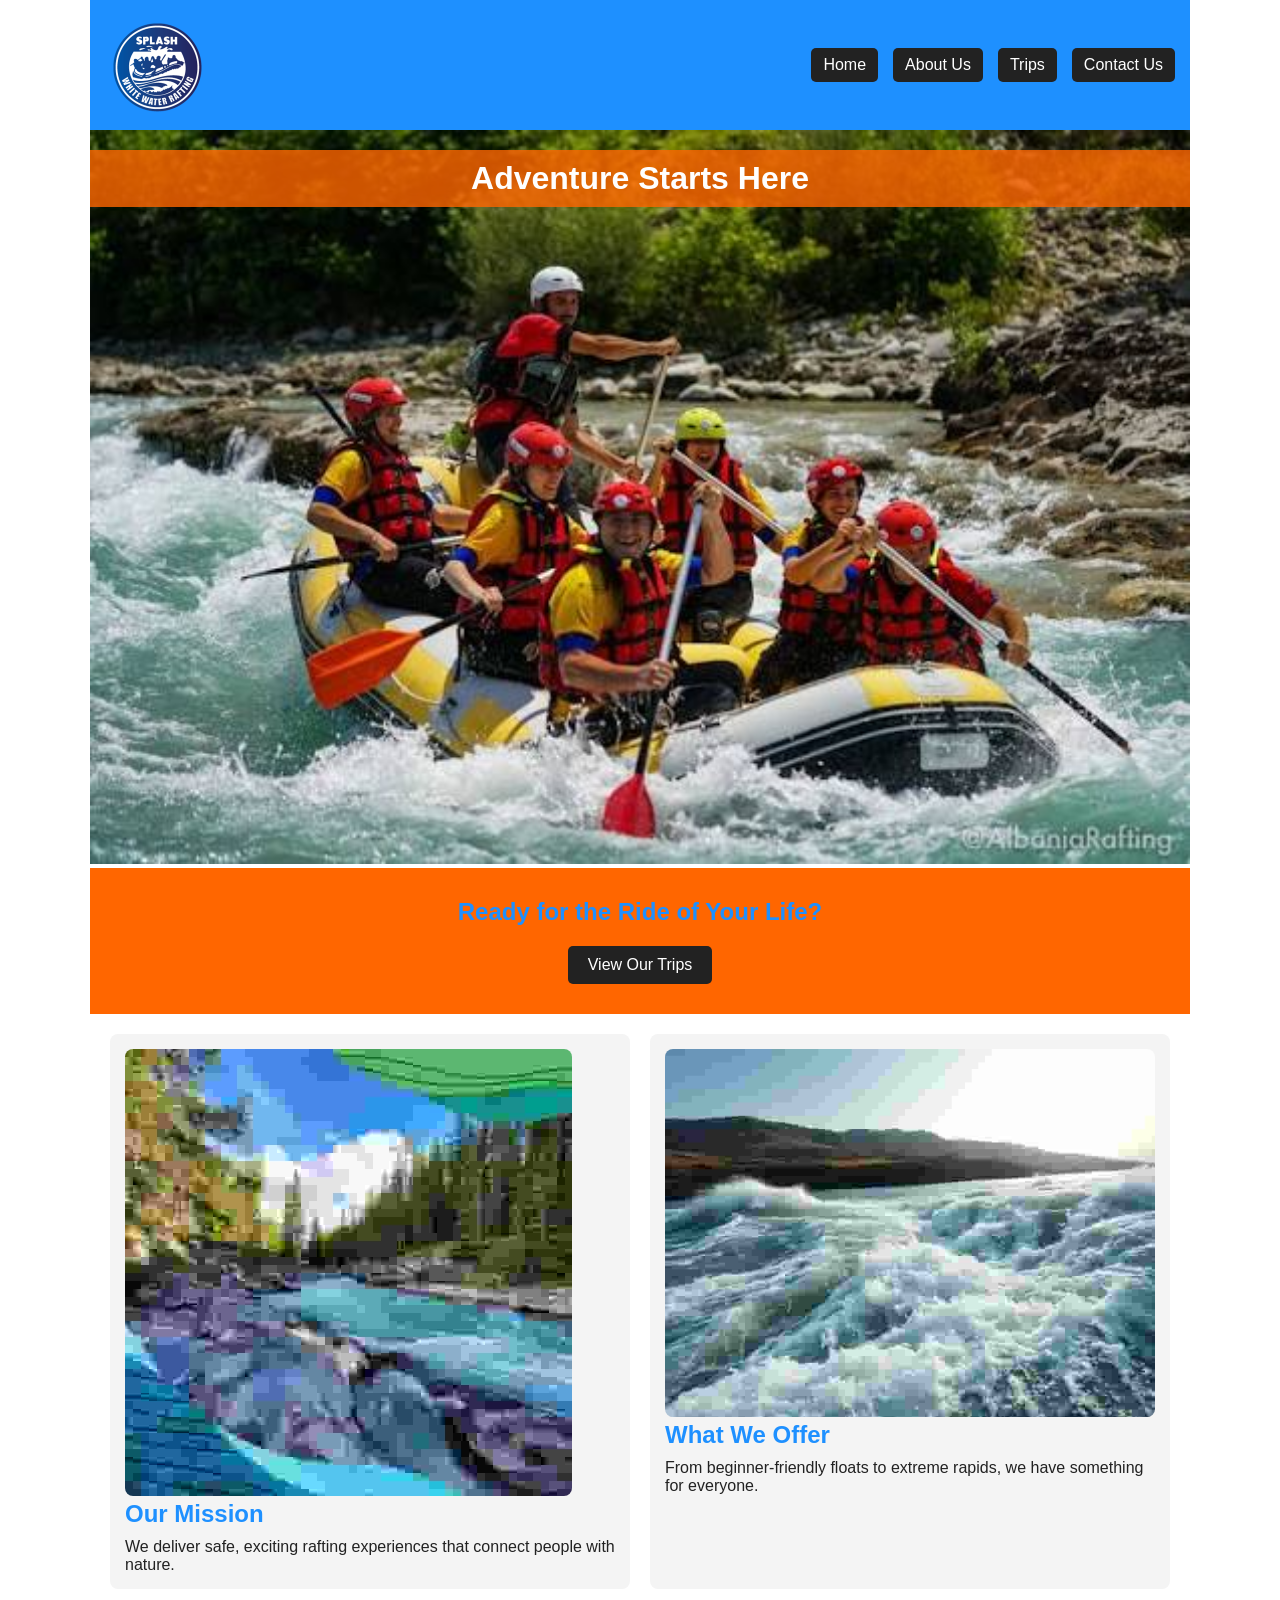
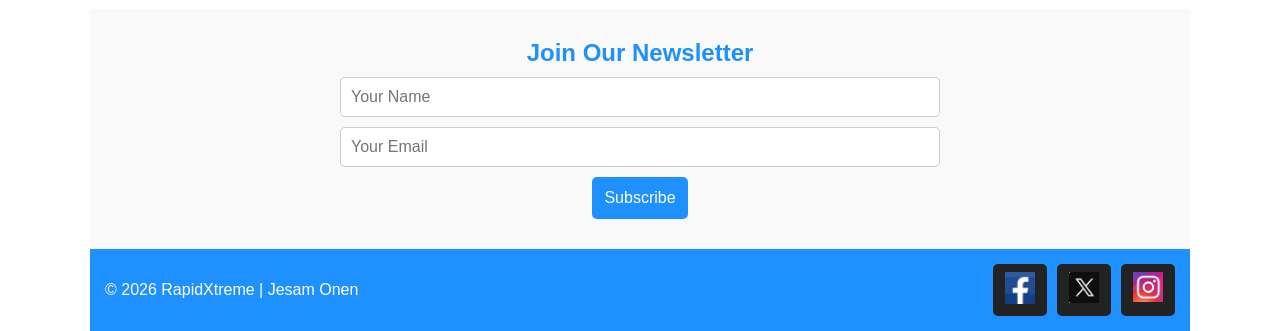
<file: wwr/index.html>
<!DOCTYPE html>
<html lang="en">

<head>
    <meta charset="UTF-8">
    <meta name="viewport" content="width=device-width, initial-scale=1.0">

    <title>Home | RapidXtreme</title>

    <meta name="description"
      content="Experience thrilling white water rafting with RapidXtreme. Explore trips, join adventures, and make unforgettable memories.">
    <meta name="author" content="Jesam Onen">

    <link rel="stylesheet" href="styles/rafting.css">
</head>

<body>

    <!-- HEADER -->
    <header>
        <img src="images/z-splash.png" alt="RapidXtreme logo">

        <nav>
            <a href="index.html">Home</a>
            <a href="about.html">About Us</a>
            <a href="trips.html">Trips</a>
            <a href="contact.html">Contact Us</a>
        </nav>
    </header>

    <main>

        <!-- HERO -->
        <div class="hero">
            <img src="images/hero.jpg" alt="Rafting adventure">
            <h1>Adventure Starts Here</h1>
        </div>

        <!-- CTA -->
        <section class="cta">
            <h2>Ready for the Ride of Your Life?</h2>
            <a href="trips.html">View Our Trips</a>
        </section>

        <!-- GRID CONTENT -->
        <section class="home-grid">
            <div>
                <img src="images/river1.jpg" alt="Rafting river">
                <h2>Our Mission</h2>
                <p>We deliver safe, exciting rafting experiences that connect people with nature.
                </p>
            </div>

            <div>
                <img src="images/river2.jpg" alt="Adventure rafting">
                <h2>What We Offer</h2>
                <p>From beginner-friendly floats to extreme rapids, we have something for everyone.
                </p>
            </div>
        </section>

        <!-- NEWSLETTER -->
        <section class="newsletter">
            <h2>Join Our Newsletter</h2>
            <form>
                <input type="text" placeholder="Your Name" required>
                <input type="email" placeholder="Your Email" required>
                <button type="submit">Subscribe</button>
            </form>
        </section>

    </main>

    <!-- FOOTER -->
    <footer>
        <p>&copy; 2026 RapidXtreme | Jesam Onen</p>

        <nav class="socialmedia">
            <a href="#"><img src="images/facebook1.jpg" alt="Facebook"></a>
            <a href="#"><img src="images/twitter1.jpg" alt="Twitter"></a>
            <a href="#"><img src="images/instagram1.jpg" alt="Instagram"></a>
        </nav>
    </footer>

</body>

</html>
</file>
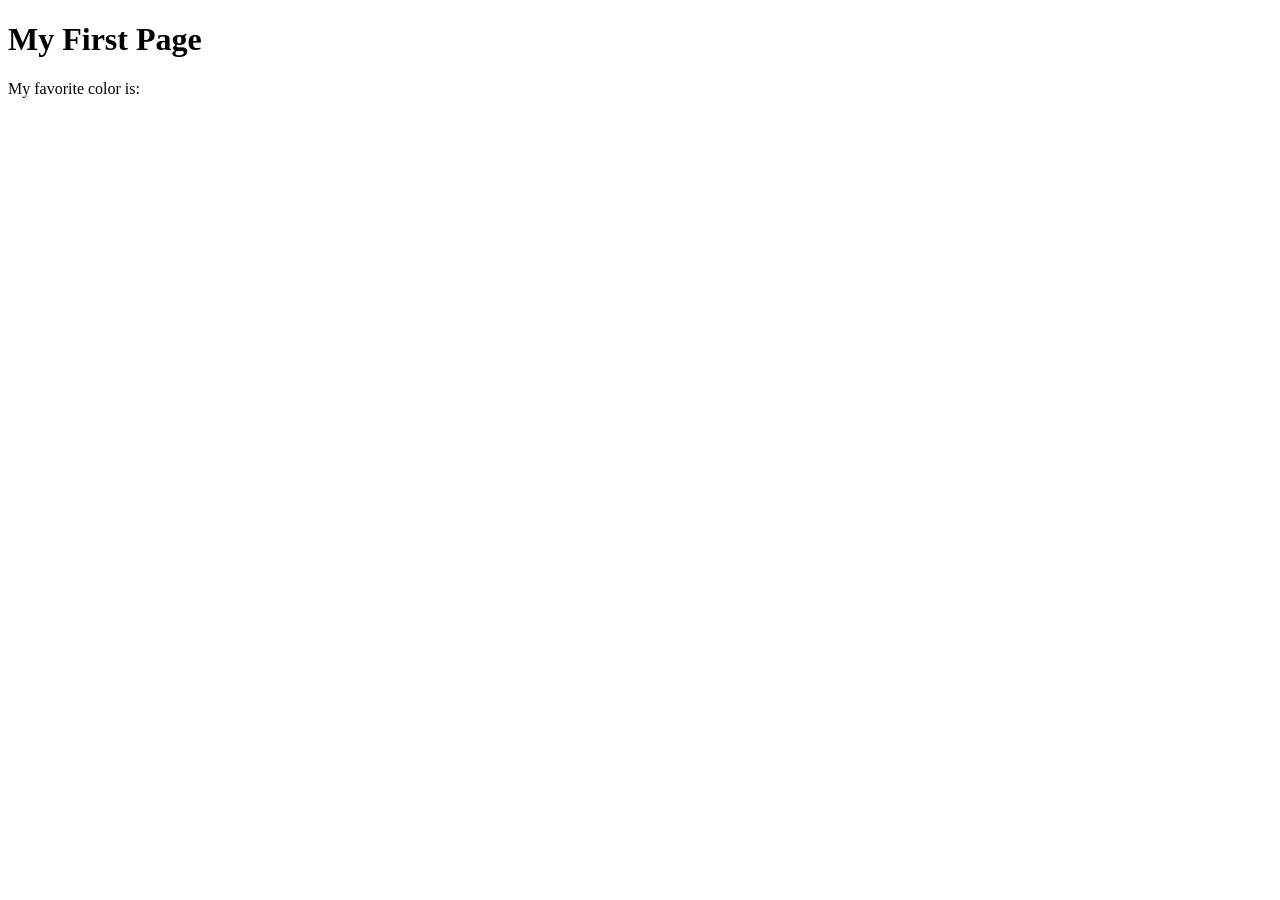
<file: week01/first-page.html>
<!DOCTYPE html>
<html lang="en">
<head>
    <meta charset="UTF-8">
    <meta name="viewport" content="width=device-width, initial-scale=1.0">
    <title>My First Page</title>
</head>
<body>
    <h1>My First Page</h1>
    <p>My favorite color is: </p>
</body>
</html>
</file>
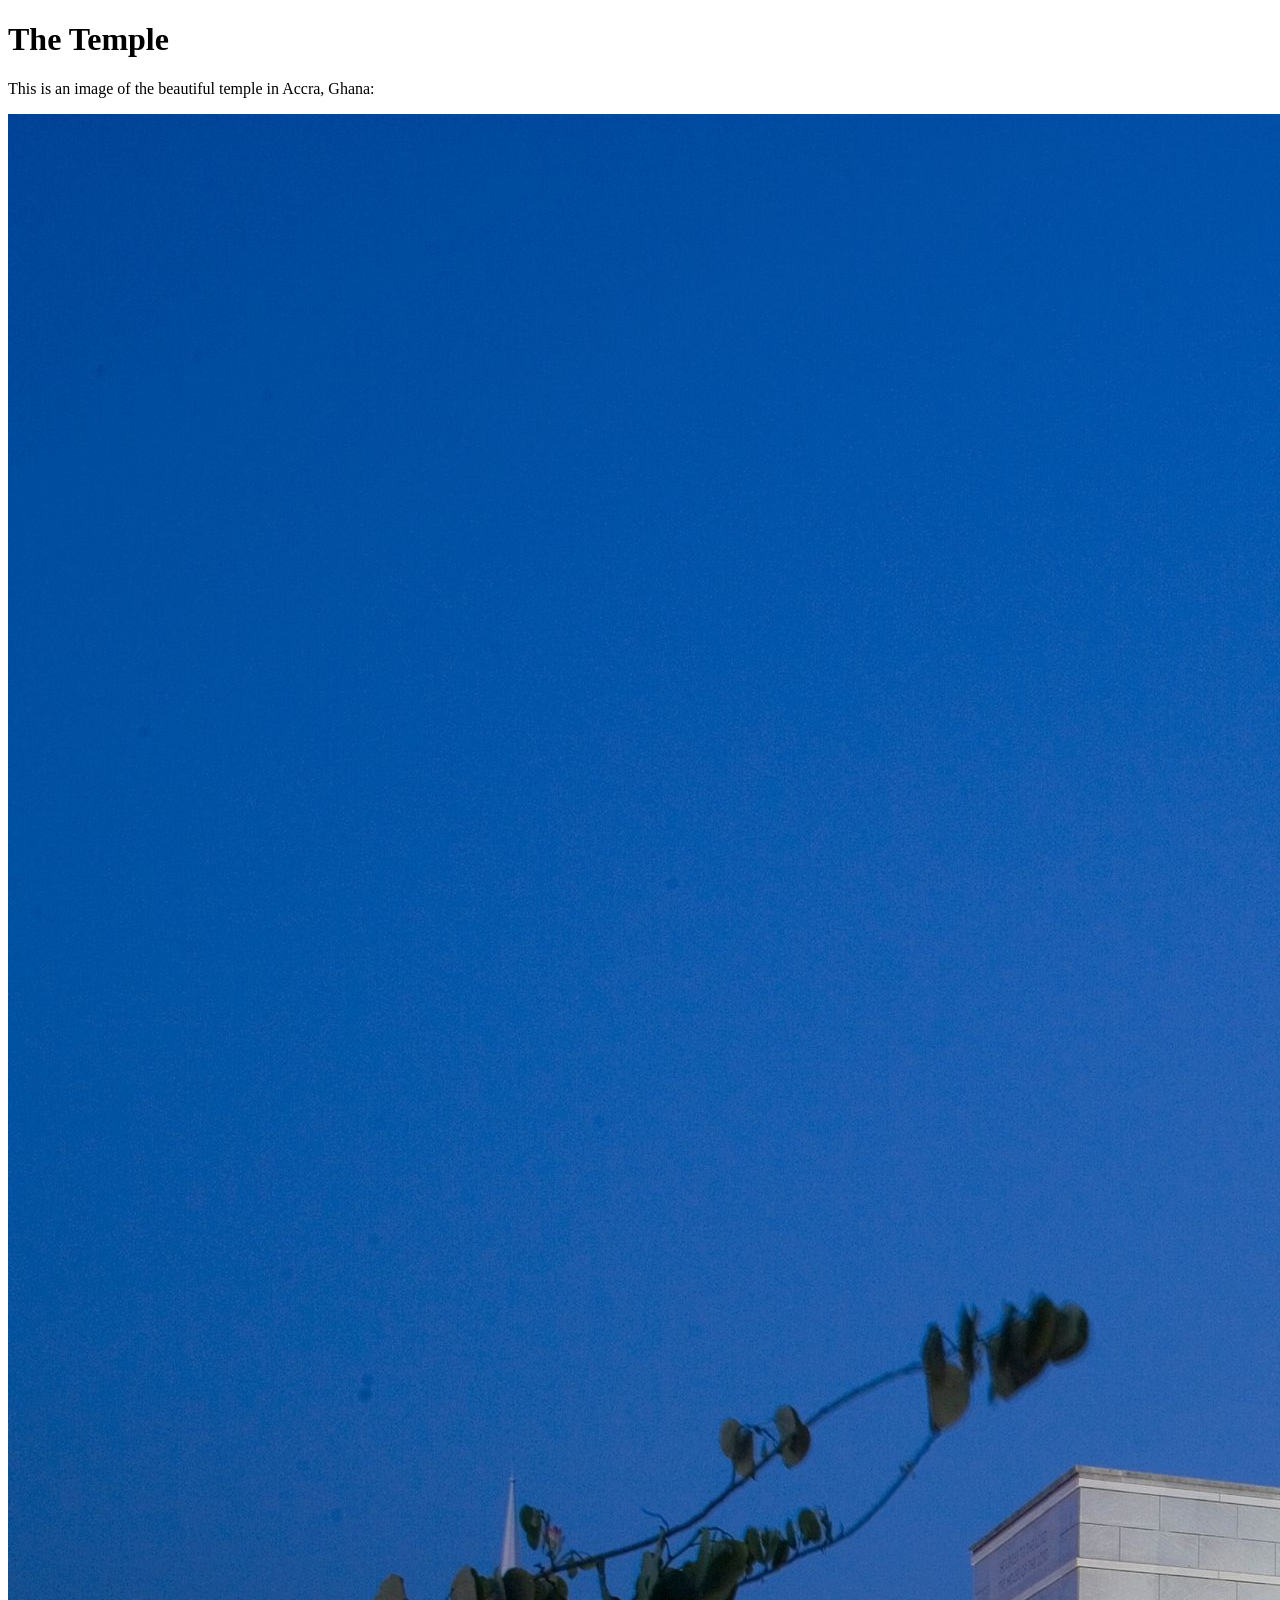
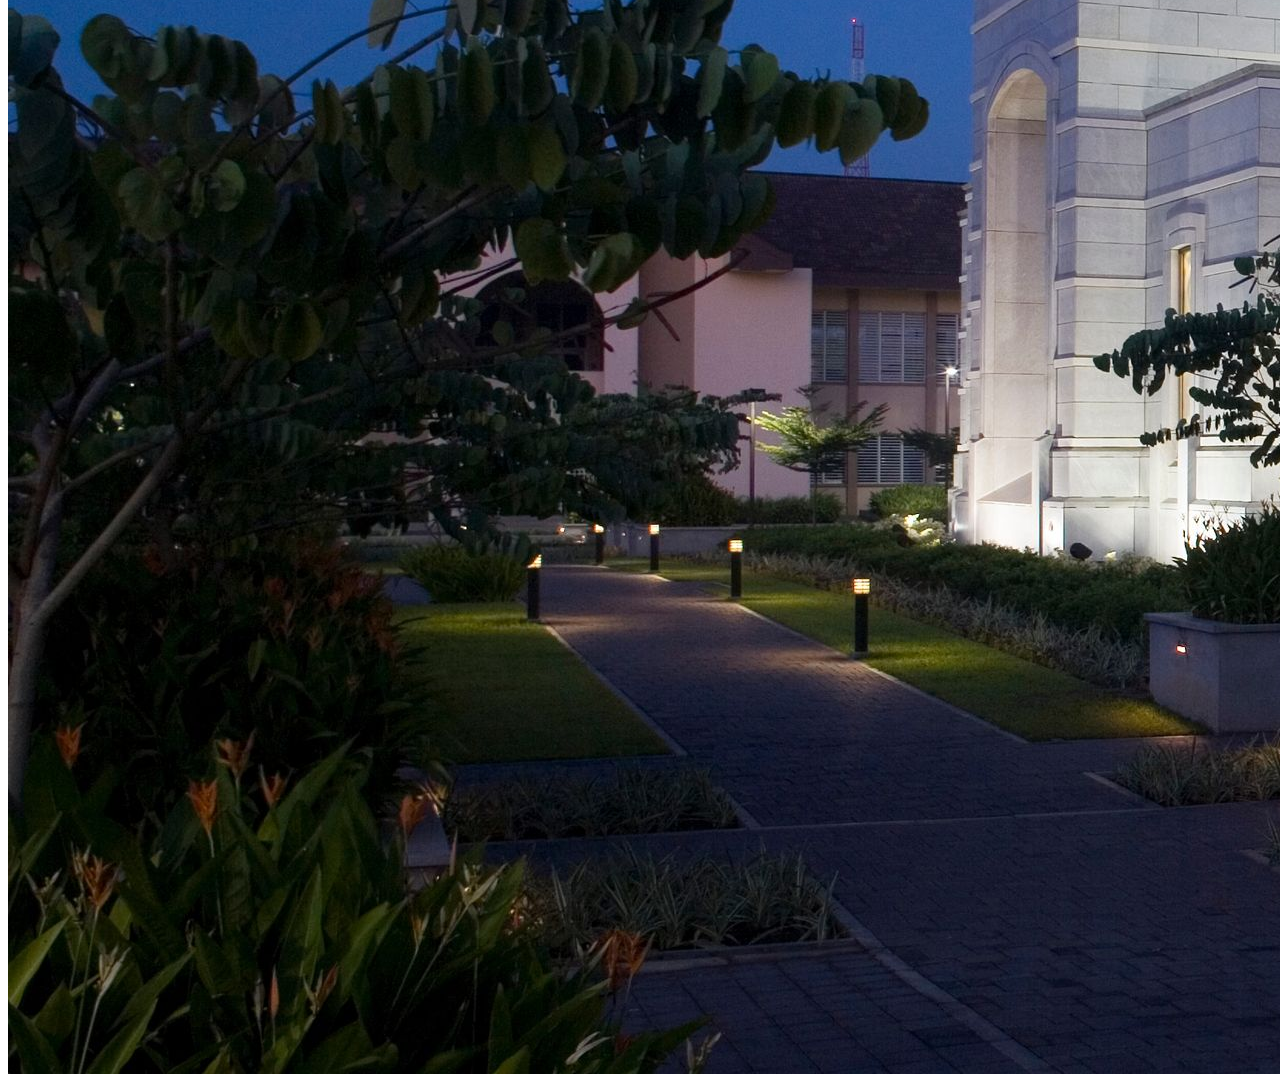
<file: week01/images.html>
<!DOCTYPE html>
<html lang="en">
<head>
    <meta charset="UTF-8">
    <meta name="viewport" content="width=device-width, initial-scale=1.0">
    <title>Temple Image</title>
</head>
<body>
    <h1>The Temple</h1>
    <p>This is an image of the beautiful temple in Accra, Ghana:</p>
    <img src="images/temple-large.jpeg" alt="The Accra Ghana Temple">
    
</body>
</html>
</file>
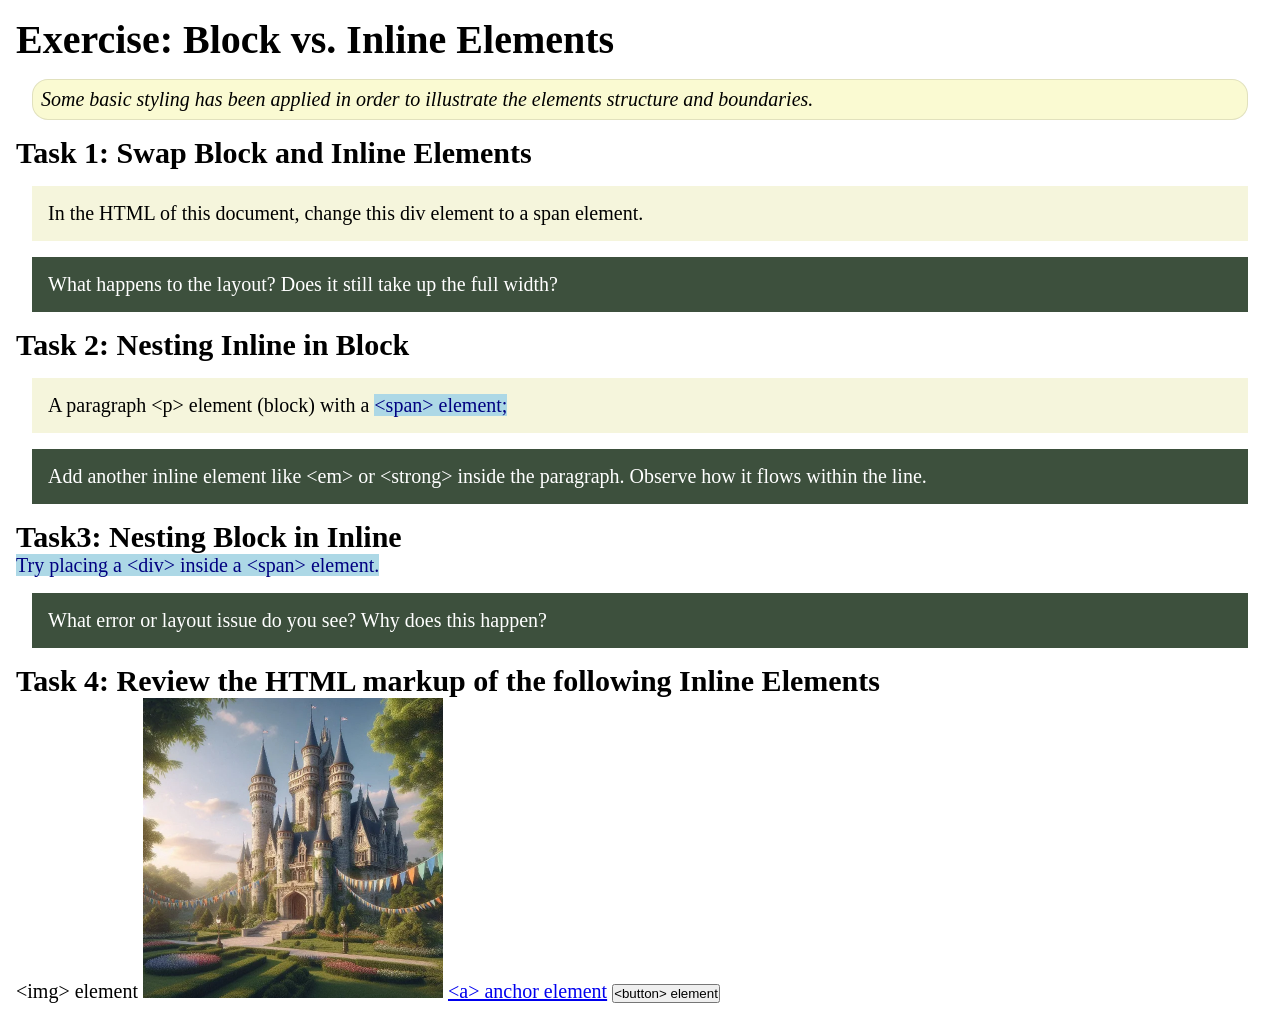
<file: week02/block-vs-inline.html>
<!DOCTYPE html>
<html lang="en">

<head>
    <meta charset="UTF-8">
    <meta name="viewport" content="width=device-width, initial-scale=1.0">
    <title>Exercise: Block vs. Inline Elements</title>
    <link rel="stylesheet" href="styles/block-vs-inline.css">
</head>

<body>
    <main>
        <h1>Exercise: Block vs. Inline Elements</h1>
        <p class="note">Some basic styling has been applied in order to illustrate the elements structure and
            boundaries.</p>

        <h2>Task 1: Swap Block and Inline Elements</h2>
        <div>In the HTML of this document, change this div element to a span element.</div>

        <p class="question">What happens to the layout? Does it still take up the full width?</p>

        <h2>Task 2: Nesting Inline in Block</h2>
        <p>A paragraph &lt;p&gt; element (block) with a <span>&lt;span&gt; element;</span></p>
        <p class="question">Add another inline element like &lt;em&gt; or &lt;strong&gt; inside the paragraph. Observe
            how it flows within the line.</p>

        <h2>Task3: Nesting Block in Inline</h2>
        <span>Try placing a &lt;div&gt; inside a &lt;span&gt; element.</span>
            <p class="question">What error or layout issue do you see? Why does this happen?</p>


            <h2>Task 4: Review the HTML markup of the following Inline Elements</h2>
        &lt;img&gt; element
        <img src="images/castle.webp" alt="placeholder image (images are inline)" width="300" height="300">
        <a href="https://churchofjesuschrist.org">&lt;a&gt; anchor element</a>
        <button type="button">&lt;button&gt; element</button>
    </main>
</body>

</html>
</file>
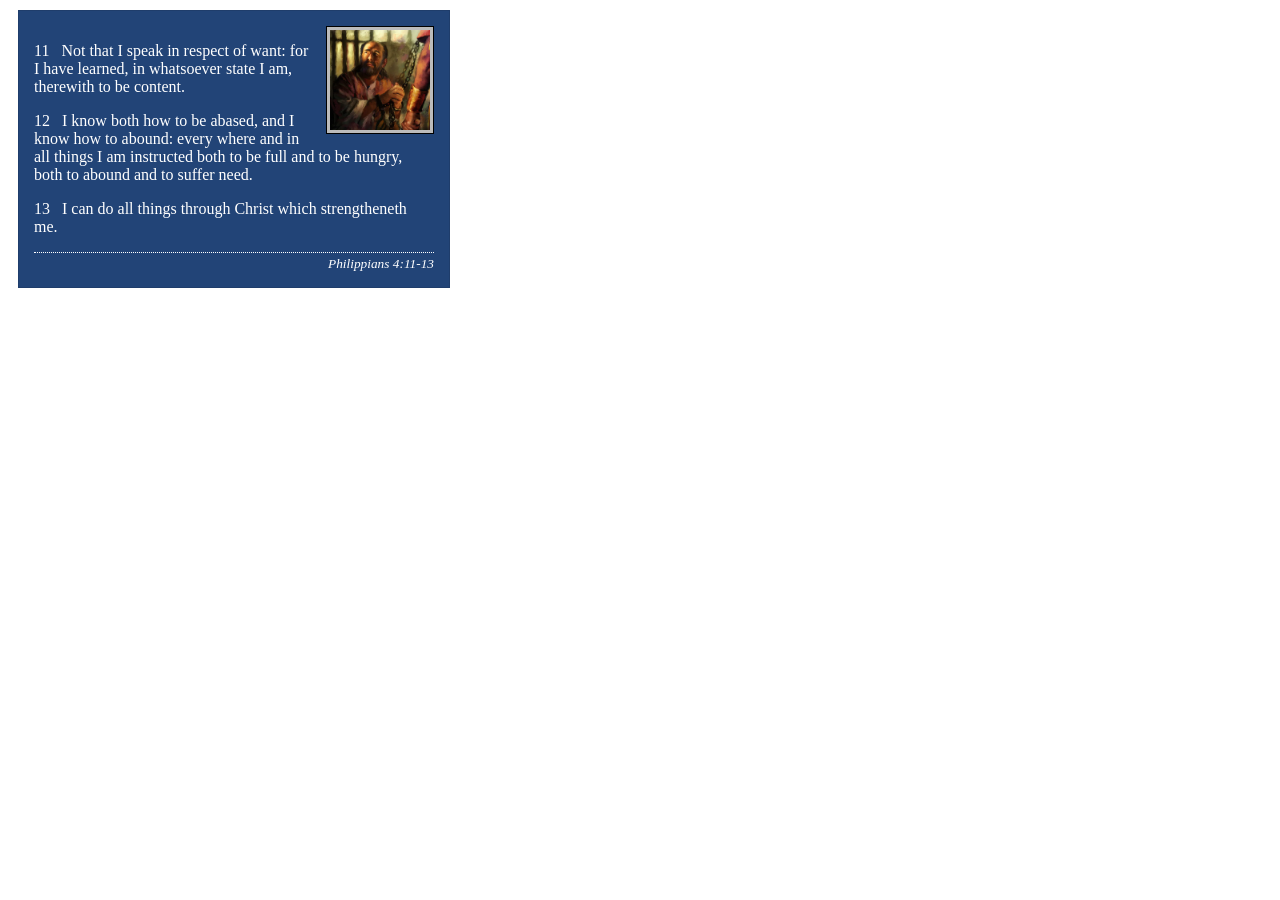
<file: week02/box-model-solution.html>
<!DOCTYPE html>
<html lang="en">
<head>
    <meta charset="UTF-8">
    <meta name="viewport" content="width=device-width, initial-scale=1.0">
    <title>Box Model Activity</title>
    <link rel="stylesheet" href="styles/box-model-solution.css">
</head>
<body>
    <main>
        <div class="callout">
            <img src="images/apostle-paul-imprisoned.webp" alt="Paul the Apostle - Imprisoned in Rome" width="200" height="200">
            <blockquote>
                <p>11 &nbsp; Not that I speak in respect of want: for I have learned, in whatsoever state I am, therewith to be content.</p>
                <p>12 &nbsp; I know both how to be abased, and I know how to abound: every where and in all things I am instructed both to be full and to be hungry, both to abound and to suffer need.</p>
                <p>13 &nbsp; I can do all things through Christ which strengtheneth me.</p>
            </blockquote>
            <cite>Philippians 4:11-13</cite>
        </div>
    </main>
</body>
</html>
</file>
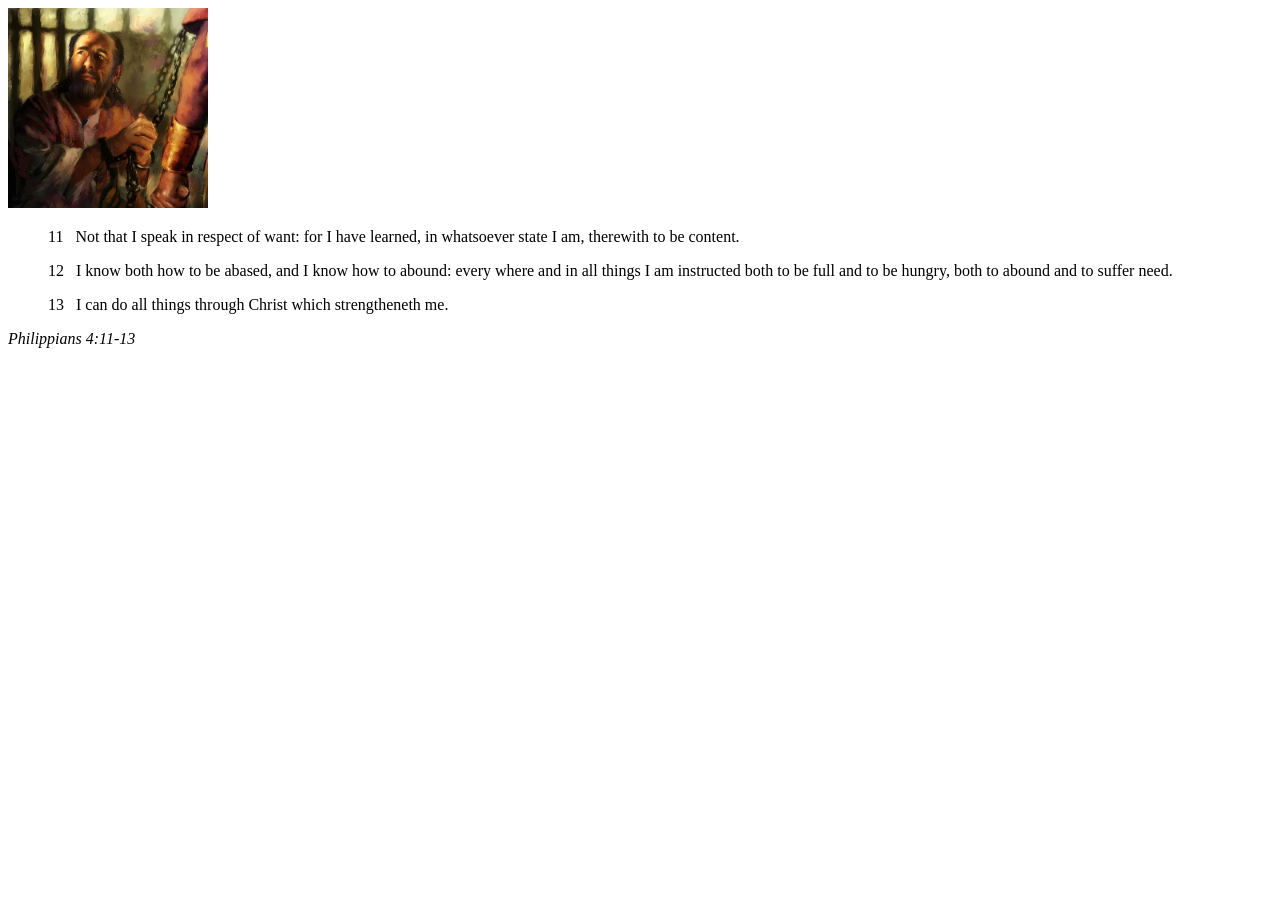
<file: week02/box-model.html>
<!DOCTYPE html>
<html lang="en">
<head>
    <meta charset="UTF-8">
    <meta name="viewport" content="width=device-width, initial-scale=1.0">
    <title>Box Model Activity</title>
</head>
<body>
    <main>
        <div class="callout">
            <img src="images/apostle-paul-imprisoned.webp" alt="Paul the Apostle - Imprisoned in Rome" width="200" height="200">
            <blockquote>
                <p>11 &nbsp; Not that I speak in respect of want: for I have learned, in whatsoever state I am, therewith to be content.</p>
                <p>12 &nbsp; I know both how to be abased, and I know how to abound: every where and in all things I am instructed both to be full and to be hungry, both to abound and to suffer need.</p>
                <p>13 &nbsp; I can do all things through Christ which strengtheneth me.</p>
            </blockquote>
            <cite>Philippians 4:11-13</cite>
        </div>
    </main>
</body>
</html>
</file>
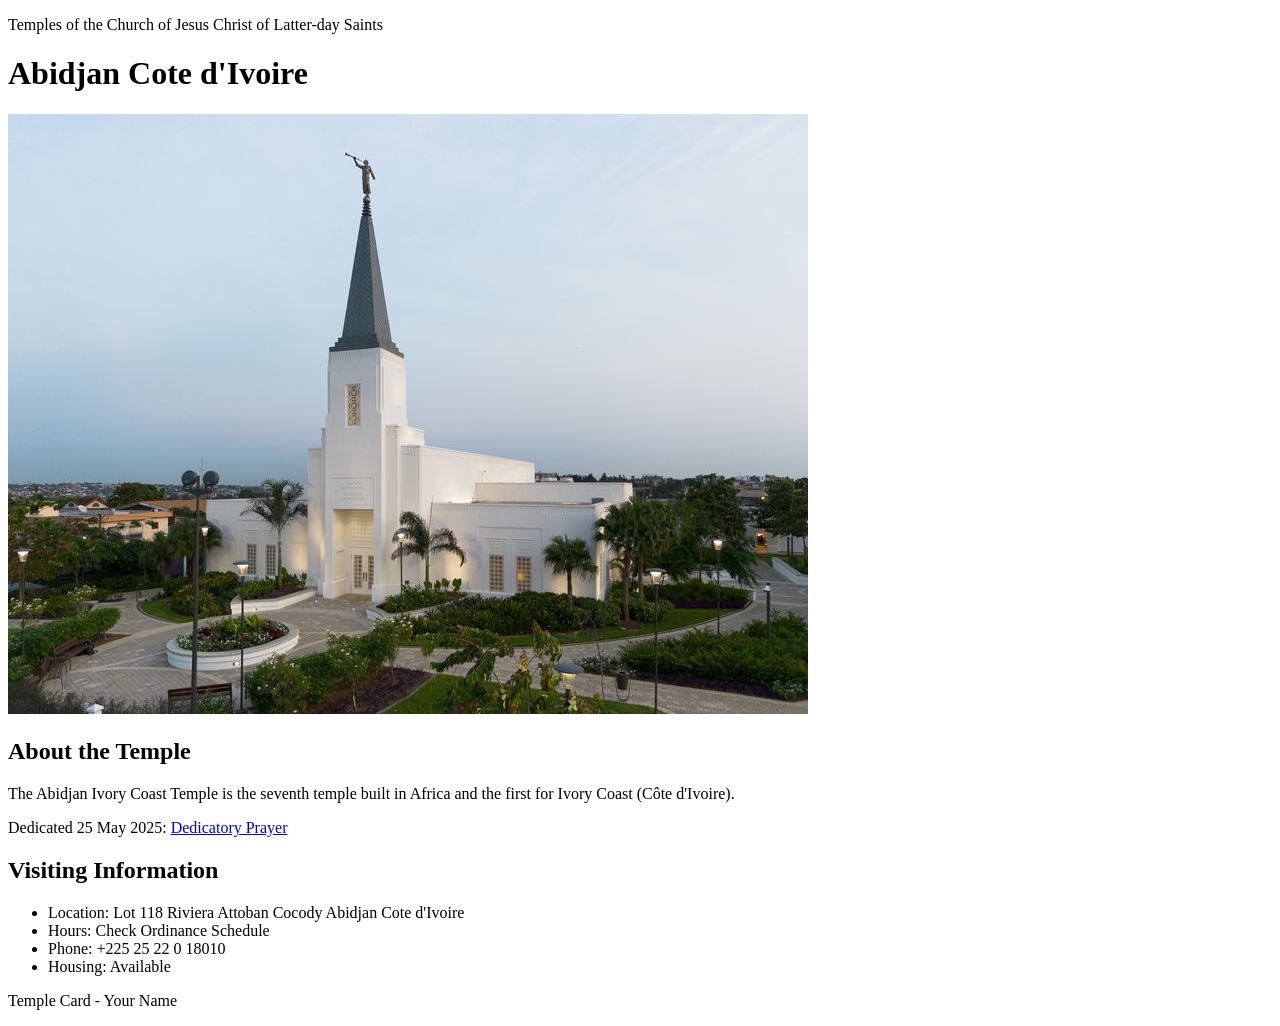
<file: week02/temple.html>
<!DOCTYPE html>
<html lang="en">

<head>
    <meta charset="UTF-8">
    <meta name="viewport" content="width=device-width, initial-scale=1.0">
    <title>Temple Card - Abidjan Cote d'Ivoire</title>
</head>

<body>
    <header>
        <p>Temples of the Church of Jesus Christ of Latter-day Saints</p>
    </header>
    <main>
        <h1>Abidjan Cote d'Ivoire</h1>
        <picture>
            <img src="images/abidjan-ivory-coast.jpeg" alt="Abidjan Cote d'Ivoire Temple">
        </picture>
        <section>
            <h2>About the Temple</h2>
            <p>The Abidjan Ivory Coast Temple is the seventh temple built in Africa and the first for Ivory Coast (Côte
                d'Ivoire).</p>
            <p>Dedicated 25 May 2025: <a
                    href="https://www.churchofjesuschrist.org/temples/dedicatory-prayer/abidjan-ivory-coast-temple/2025-05-25?lang=eng"
                    target="_blank" rel="noopener noreferrer">Dedicatory Prayer</a></p>
        </section>
        <section>
            <h2>Visiting Information</h2>
            <ul>
                <li>Location: Lot 118 Riviera Attoban Cocody Abidjan Cote d'Ivoire</li>
                <li>Hours: Check Ordinance Schedule</li>
                <li>Phone: +225 25 22 0 18010</li>
                <li>Housing: Available</li>
            </ul>
        </section>
    </main>
    <footer>
        <p>Temple Card - Your Name</p>
    </footer>
</body>

</html>
</file>
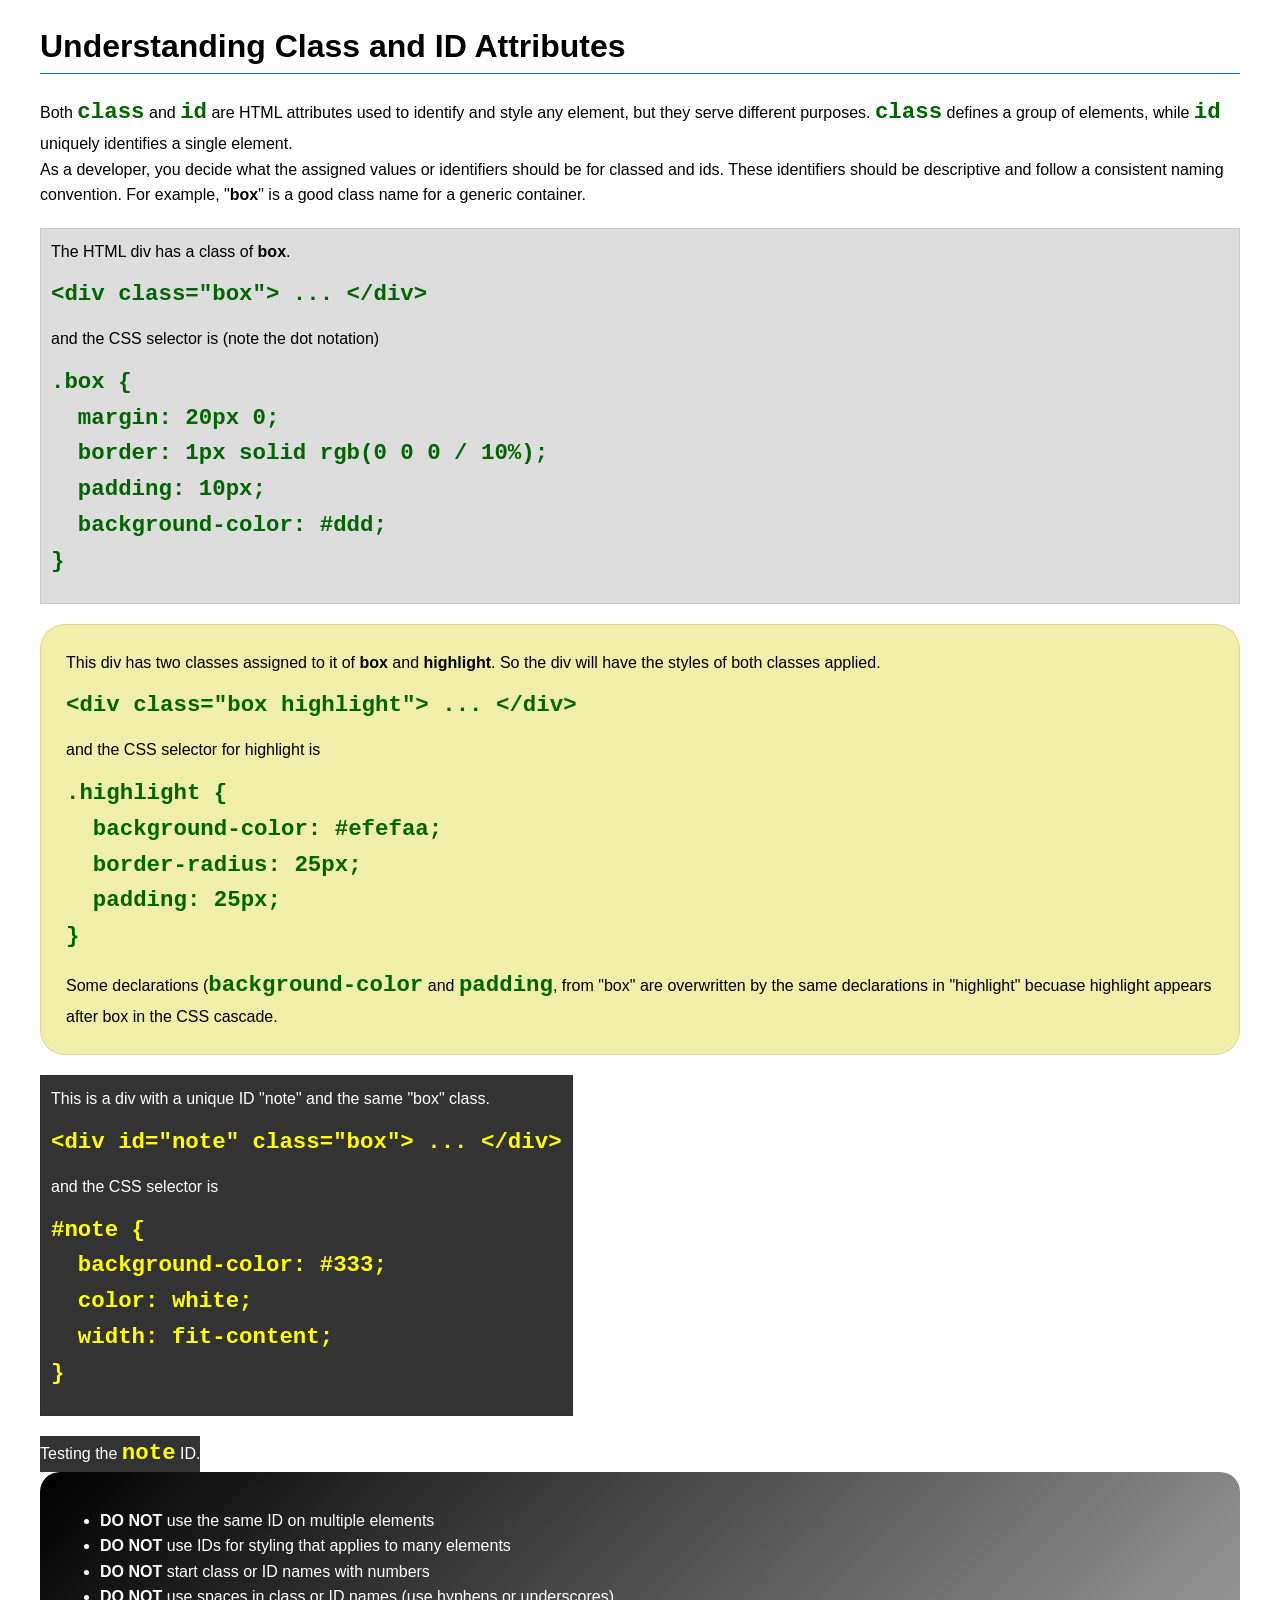
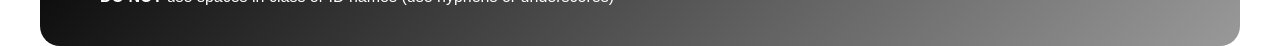
<file: week03/class-and-id.html>
<!DOCTYPE html>
<html lang="en">

<head>
    <meta charset="UTF-8">
    <meta name="viewport" content="width=device-width, initial-scale=1.0">
    <title>Class vs ID Attributes</title>
    <link rel="stylesheet" href="styles/class-and-id.css">
</head>

<body>
    <h1>Understanding Class and ID Attributes</h1>
    <p>Both <code>class</code> and <code>id</code> are HTML attributes used to identify and style any element, but they
        serve different purposes. <code>class</code> defines a group of elements, while <code>id</code> uniquely
        identifies a single element.</p>
    <p>As a developer, you decide what the assigned values or identifiers should be for classed and ids. These
        identifiers should be
        descriptive and follow a consistent naming convention. For example, "<strong>box</strong>" is a good class name
        for a generic container.</p>
    <div class="box">
        <p>The HTML div has a class of <strong>box</strong>.</p>
        <pre><code class="html">&lt;div class="box"&gt; ... &lt;/div&gt;</code></pre>
        and the CSS selector is (note the dot notation)
        <pre><code class="css">.box {
  margin: 20px 0;
  border: 1px solid rgb(0 0 0 / 10%);
  padding: 10px;
  background-color: #ddd; 
}</code></pre>
    </div>

    <div class="box highlight">
        <p>This div has two classes assigned to it of <strong>box</strong> and <strong>highlight</strong>. So the div
            will have the styles of both classes applied.</p>
        <pre><code class="html">&lt;div class="box highlight"&gt; ... &lt;/div&gt;</code></pre>
        and the CSS selector for highlight is
        <pre><code class="css">.highlight {
  background-color: #efefaa;
  border-radius: 25px;
  padding: 25px;
}</code></pre>
<p>Some declarations (<code>background-color</code> and <code>padding</code>, from "box" are overwritten by the same declarations in "highlight" becuase highlight appears after box in the CSS cascade.</p>
    </div>

    <div id="note" class="box">
        <p>This is a div with a unique ID "note" and the same "box" class.</p>
        <pre><code class="html">&lt;div id="note" class="box"&gt; ... &lt;/div&gt;</code></pre>
        and the CSS selector is
        <pre><code class="css">#note {
  background-color: #333;
  color: white;
  width: fit-content;
}</code></pre>
    </div>

    <div id="note">
        <p>Testing the <code>note</code> ID.</p>
    </div>

    <section id="best-practice">
        <ul>
            <li><strong>DO NOT</strong> use the same ID on multiple elements</li>
            <li><strong>DO NOT</strong> use IDs for styling that applies to many elements</li>
            <li><strong>DO NOT</strong> start class or ID names with numbers</li>
            <li><strong>DO NOT</strong> use spaces in class or ID names (use hyphens or underscores)</li>
        </ul>
    </section>




</body>

</html>
</file>
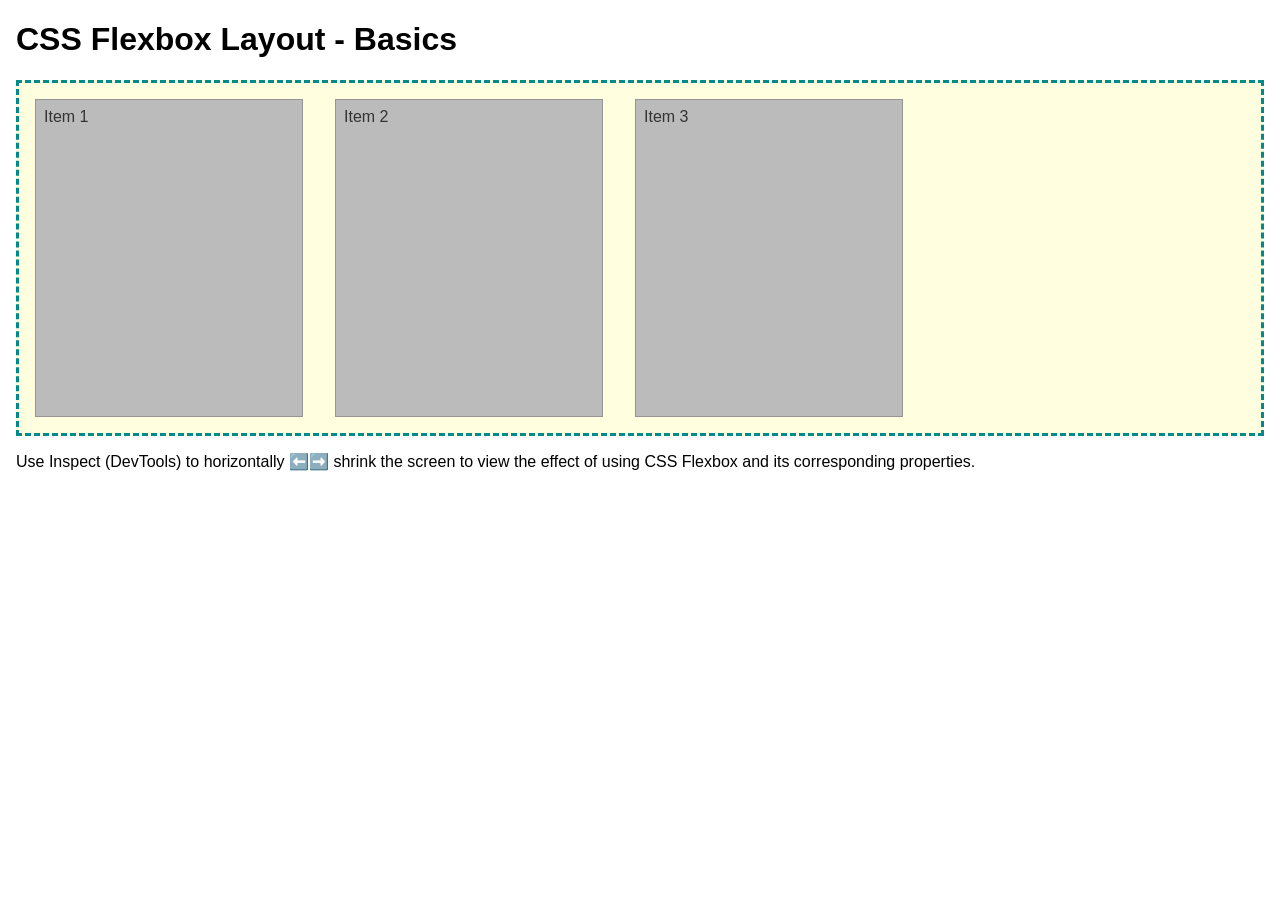
<file: week04/flexbox-layout.html>
<!DOCTYPE html>
<html lang="en">
<head>
    <meta charset="UTF-8">
    <meta name="viewport" content="width=device-width, initial-scale=1.0">
    <title>CSS Flexbox Layout - Basics</title>
    <link rel="stylesheet" href="styles/flexbox.css">
</head>
<body>
    <main>
        <h1>CSS Flexbox Layout - Basics</h1>
        <div class="flex-container">
            <div class="flex-item item1">Item 1</div>
            <div class="flex-item item2">Item 2</div>
            <div class="flex-item item3">Item 3</div>
        </div>
        <p>Use Inspect (DevTools) to horizontally ⬅️➡️ shrink the screen to view the effect of using CSS Flexbox and its corresponding properties.</p>
    </main>
</body>
</html>
</file>
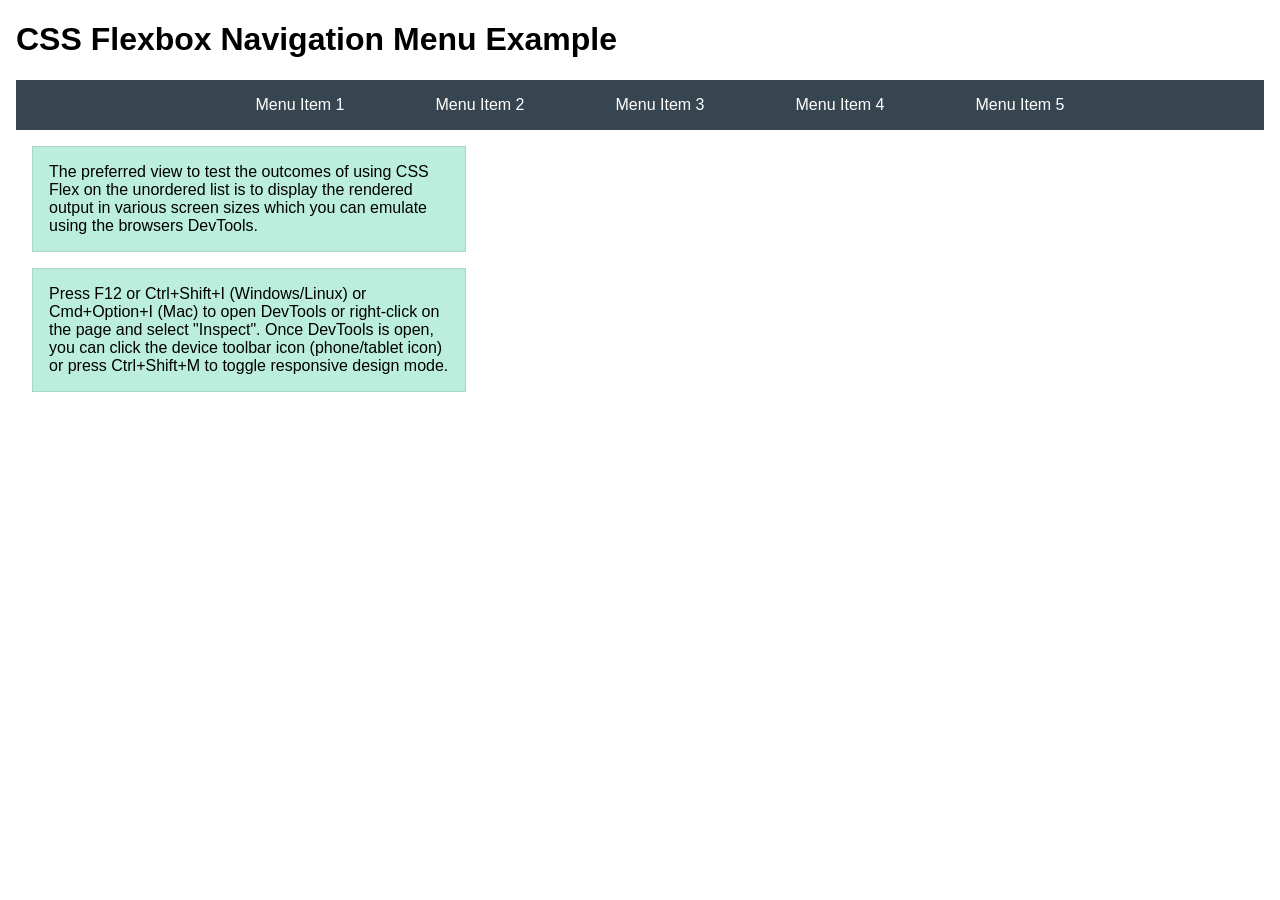
<file: week04/flexbox-menu.html>
<!DOCTYPE html>
<html lang="en">
<head>
    <meta charset="UTF-8">
    <meta name="viewport" content="width=device-width, initial-scale=1.0">
    <title>CSS Flexbox - Navigation Menu</title>
    <link rel="stylesheet" href="styles/flexbox-menu.css">
</head>
<body>
    <main>
        <h1>CSS Flexbox Navigation Menu Example</h1>
        <nav>
            <ul>
                <li><a href="#">Menu Item 1</a></li>
                <li><a href="#">Menu Item 2</a></li>
                <li><a href="#">Menu Item 3</a></li>
                <li><a href="#">Menu Item 4</a></li>
                <li><a href="#">Menu Item 5</a></li>
            </ul>
        </nav>
        <p>The preferred view to test the outcomes of using CSS Flex on the unordered list is to display the rendered output in various screen sizes which you can emulate using the browsers DevTools.</p>

        <p>Press F12 or Ctrl+Shift+I (Windows/Linux) or Cmd+Option+I (Mac) to open DevTools or right-click on the page and select "Inspect". Once DevTools is open, you can click the device toolbar icon (phone/tablet icon) or press Ctrl+Shift+M to toggle responsive design mode.</p>

                      
        
    </main>
</body>
</html>
</file>
<file: wwr/styles/rafting.css>
/* RESET */
* {
    margin: 0;
    padding: 0;
    box-sizing: border-box;
}

/* VARIABLES */
:root {
    --primary-color: #1e90ff;
    --accent-color: #ff6600;
    --dark-color: #222;
    --light-color: #ffffff;
    --body-font: Arial, sans-serif;
}

/* BODY */
body {
    font-family: var(--body-font);
    display: grid;
    grid-template-rows: auto auto 1fr auto;
    min-height: 100vh;
    color: var(--dark-color);
}

/* GENERAL */
header,
main,
footer {
    max-width: 1100px;
    margin: 0 auto;
    width: 100%;
}

/* IMAGES */
img {
    max-width: 100%;
    height: auto;
}

/* ================= HEADER (GRID) ================= */
header {
    display: grid;
    grid-template-columns: 150px 1fr;
    align-items: center;
    padding: 15px;
    background-color: var(--primary-color);
}

/* LOGO */
header img {
    width: 100px;
}

/* NAV (FLEX) */
nav {
    display: flex;
    justify-content: flex-end;
    gap: 15px;
}

nav a {
    text-decoration: none;
    color: var(--light-color);
    background-color: var(--dark-color);
    padding: 8px 12px;
    border-radius: 5px;
}

nav a:hover {
    background-color: var(--accent-color);
}

/* ================= HERO ================= */
.hero {
    position: relative;
}

.hero img {
    width: 100%;
}

/* HERO TITLE */
.hero h1 {
    position: absolute;
    top: 20px;
    width: 100%;
    text-align: center;
    background-color: rgba(255, 102, 0, 0.8);
    color: white;
    padding: 10px;
}

/* HERO ARTICLE */
.hero article {
    position: absolute;
    bottom: 20px;
    left: 20px;
    background-color: rgba(0, 0, 0, 0.6);
    color: white;
    padding: 10px;
    width: 60%;
}

.hero article img {
    float: right;
    width: 120px;
    margin-left: 10px;
}

/* ================= SECTIONS ================= */
section {
    padding: 20px;
}

h2 {
    color: var(--primary-color);
    margin-bottom: 10px;
}

/* ================= HISTORY ================= */
.history-content {
    display: grid;
    grid-template-columns: 1fr 1fr;
    gap: 20px;
    align-items: center;
}

/* ================= ADVENTURES ================= */
.adventure-gallery {
    display: flex;
    justify-content: space-between;
    gap: 10px;
    flex-wrap: wrap;
}

.adventure-gallery figure {
    width: 18%;
    text-align: center;
}

.adventure-gallery img {
    border-radius: 8px;
}

figcaption {
    margin-top: 5px;
    font-size: 14px;
}

/* ================= FOOTER ================= */
footer {
    display: flex;
    justify-content: space-between;
    align-items: center;
    background-color: var(--primary-color);
    color: white;
    padding: 15px;
}

/* SOCIAL MEDIA */
.socialmedia {
    display: flex;
    gap: 10px;
    margin-left: auto;
}

.socialmedia img {
    width: 30px;
}

/* ================= CONTACT INFO ================= */
.contact-info {
    text-align: center;
    background-color: #f4f4f4;
    padding: 20px;
    border-radius: 8px;
    margin-bottom: 20px;
}

.contact-info h1 {
    color: var(--primary-color);
    margin-bottom: 10px;
}

.contact-info p {
    margin: 5px 0;
}

/* ================= GOOGLE MAP ================= */
.map {
    margin: 20px 0;
}

.map iframe {
    width: 100%;
    height: 350px;
    border: 0;
    /* removed inline style */
    border-radius: 8px;
}

/* ================= EMPLOYEES ================= */
.employees {
    text-align: center;
    margin: 30px 0;
}

.employee-gallery {
    display: grid;
    grid-template-columns: repeat(auto-fit, minmax(220px, 1fr));
    gap: 20px;
    margin-top: 20px;
}

.employee-gallery figure {
    background-color: #f9f9f9;
    padding: 10px;
    border-radius: 8px;
    transition: transform 0.3s;
}

.employee-gallery figure:hover {
    transform: translateY(-5px);
}

.employee-gallery img {
    border-radius: 8px;
}

.employee-gallery figcaption {
    margin-top: 10px;
    font-weight: bold;
}

/* ================= CONTACT FORM ================= */
.contact-form {
    background-color: #f4f4f4;
    padding: 20px;
    border-radius: 8px;
    margin-bottom: 40px;
}

.contact-form h2 {
    text-align: center;
    color: var(--primary-color);
    margin-bottom: 15px;
}

form {
    display: grid;
    gap: 12px;
    max-width: 600px;
    margin: 0 auto;
}

/* INPUTS AND TEXTAREA */
input[type="text"],
input[type="email"],
textarea {
    padding: 10px;
    border: 1px solid #ccc;
    border-radius: 5px;
    font-family: var(--body-font);
    font-size: 1rem;
    width: 100%;
}

textarea {
    resize: vertical;
}

/* RADIO & CHECKBOX */
input[type="radio"],
input[type="checkbox"] {
    margin-right: 6px;
}

/* RADIO & CHECKBOX LABEL ALIGNMENT */
label {
    display: flex;
    align-items: center;
    gap: 5px;
}

/* BUTTON */
button {
    background-color: var(--primary-color);
    color: var(--light-color);
    padding: 12px;
    border: none;
    border-radius: 5px;
    font-size: 1rem;
    cursor: pointer;
    transition: 0.3s;
}

button:hover {
    background-color: var(--accent-color);
}

/* ================= HOME PAGE ================= */

/* CTA */
.cta {
    text-align: center;
    padding: 30px;
    background-color: var(--accent-color);
    color: white;
}

.cta a {
    display: inline-block;
    margin-top: 10px;
    padding: 10px 20px;
    background-color: var(--dark-color);
    color: white;
    text-decoration: none;
    border-radius: 5px;
}

.cta a:hover {
    background-color: var(--primary-color);
}

/* HOME GRID */
.home-grid {
    display: grid;
    grid-template-columns: 1fr 1fr;
    gap: 20px;
    padding: 20px;
}

.home-grid div {
    background-color: #f4f4f4;
    padding: 15px;
    border-radius: 8px;
}

.home-grid img {
    border-radius: 8px;
}

/* NEWSLETTER */
.newsletter {
    text-align: center;
    padding: 30px;
    background-color: #f9f9f9;
}

.newsletter h2 {
    margin-bottom: 10px;
}

.newsletter form {
    display: flex;
    justify-content: center;
    flex-wrap: wrap;
    gap: 10px;
}

.newsletter input {
    padding: 10px;
    border-radius: 5px;
    border: 1px solid #ccc;
}

/* ================= TRIPS PAGE ================= */

/* TRIP GRID */
.trip-grid {
    display: grid;
    grid-template-columns: repeat(auto-fit, minmax(250px, 1fr));
    gap: 20px;
    padding: 20px;
}

.trip-grid div {
    background-color: #f4f4f4;
    padding: 15px;
    border-radius: 8px;
    transition: transform 0.3s;
}

.trip-grid div:hover {
    transform: translateY(-5px);
}

.trip-grid img {
    border-radius: 8px;
}

/* TABLE */
.table-section {
    padding: 20px;
}

.table-section h2 {
    text-align: center;
    margin-bottom: 15px;
}

table {
    width: 100%;
    border-collapse: collapse;
}

th {
    background-color: var(--primary-color);
    color: white;
}

th,
td {
    padding: 10px;
    border: 1px solid #ccc;
    text-align: center;
}
</file>
<file: week02/styles/block-vs-inline.css>
* {
    margin: 0;
    padding: 0;
}

body {
    font-size: 20px;
    margin: 1rem;
}

p,
div {
    background-color: beige;
    margin: 1rem;
    padding: 1rem;
}

span {
    color: navy;
    background-color: lightblue;
}

code {
    margin: 0;
    padding: 0;
    color: green;
    font-size: 1.2rem;
}

.note {
    font-style: italic;
    background-color: lightgoldenrodyellow;
    border-radius: 1rem;
    border: 1px solid rgb(0 0 0 / 10%);
    margin: 1rem;
    padding: .5rem;
}

.question {
    background-color: #3d503d;
    color: #fff;
}
</file>
<file: week02/styles/box-model-solution.css>
.callout {
    max-width: 400px;
    margin: 10px;
    border: 1px solid rgba(0, 0, 0, .1);
    padding: 15px;
    background-color: #247;
    color: #fff;
}

.callout img {
    float: right;
    margin: 0 0 10px 15px;
    border: 1px solid #000;
    padding: 3px;
    background-color: #bbb;
    width: 100px;
    height: auto;

}

blockquote {
    margin: 0;
}

cite {
    display: block;
    border-top: 1px dotted #fff;
    padding-top: 3px;
    text-align: right;
    font-size: smaller;
}
</file>
<file: week03/styles/class-and-id.css>
body {
    font-family: Arial, sans-serif;
    line-height: 1.6;
    margin: 0;
    padding: 0 40px;
}

h1 {
    border-bottom: 1px solid rgb(0 110 182);
    padding-bottom: 0;
}



p {
    margin: 0;
}

code {
    color: darkgreen;
    font-weight: 700;
    font-size: 1.4rem;
}

/* Class examples - can be reused */

.box {
    margin: 20px 0;
    border: 1px solid rgb(0 0 0 / 10%);
    padding: 10px;
    background-color: #ddd; /* this is shorthand for #dddddd */
}

.highlight {
    background-color: #efefaa;
    border-radius: 25px;
    padding: 25px;
}

/* ID examples - should be unique */

#note {
    background-color: #333;
    color: white;
    width: fit-content;
}

#note code {
    color: yellow;
}

#best-practice {
    background: linear-gradient(135deg, #000 0%, #999 100%);
    color: white;
    border-radius: 20px;
    padding: 20px
}
</file>
<file: week04/styles/flexbox.css>
body {
    font-family: Helvetica, Arial, sans-serif;
    margin: 1rem;
}

.flex-container {
    border: 3px dashed darkcyan;
    background-color: lightyellow;
    display: flex;
    flex-wrap: wrap;
}

.flex-item {
    width: 250px;
    margin: 1rem;
    border: 1px solid rgb(0 0 0 / 20%);
    padding: 0.5rem;
    background-color: #bbb;
    color: #333;
}

.item1 {
    min-height: 100px;
}

.item2 {
    min-height: 200px;
}

.item3 {
    min-height: 300px;
}
</file>
<file: week04/styles/flexbox-menu.css>
body {
    font-family: Helvetica, Arial, sans-serif;
    margin: 1rem;
}

nav {
    background-color: #36454f;
}

nav ul {
    list-style-type: none;
    display: flex;
    flex-wrap: wrap;
    max-width: 900px;
    margin: 0 auto;
    justify-content: space-around;
    align-items: center;
}

nav a {
    display: block;
    color: #fff;
    text-align: center;
    padding: 1rem;
    text-decoration: none;
}

p {
    margin: 1rem;
    border: 1px solid rgb(0 0 0 / 10%);
    padding: 1rem;
    background-color: #bed;
    max-width: 400px;
}

#devtools-btn {
    background-color: #36454f;
    color: white;
    border: none;
    padding: 12px 24px;
    margin: 1rem;
    font-size: 16px;
    font-family: Helvetica, Arial, sans-serif;
    border-radius: 4px;
    cursor: pointer;
    transition: background-color 0.3s ease;
}

#devtools-btn:hover {
    background-color: #4a5a6a;
}

#devtools-btn:active {
    background-color: #2a3a4a;
}
</file>
